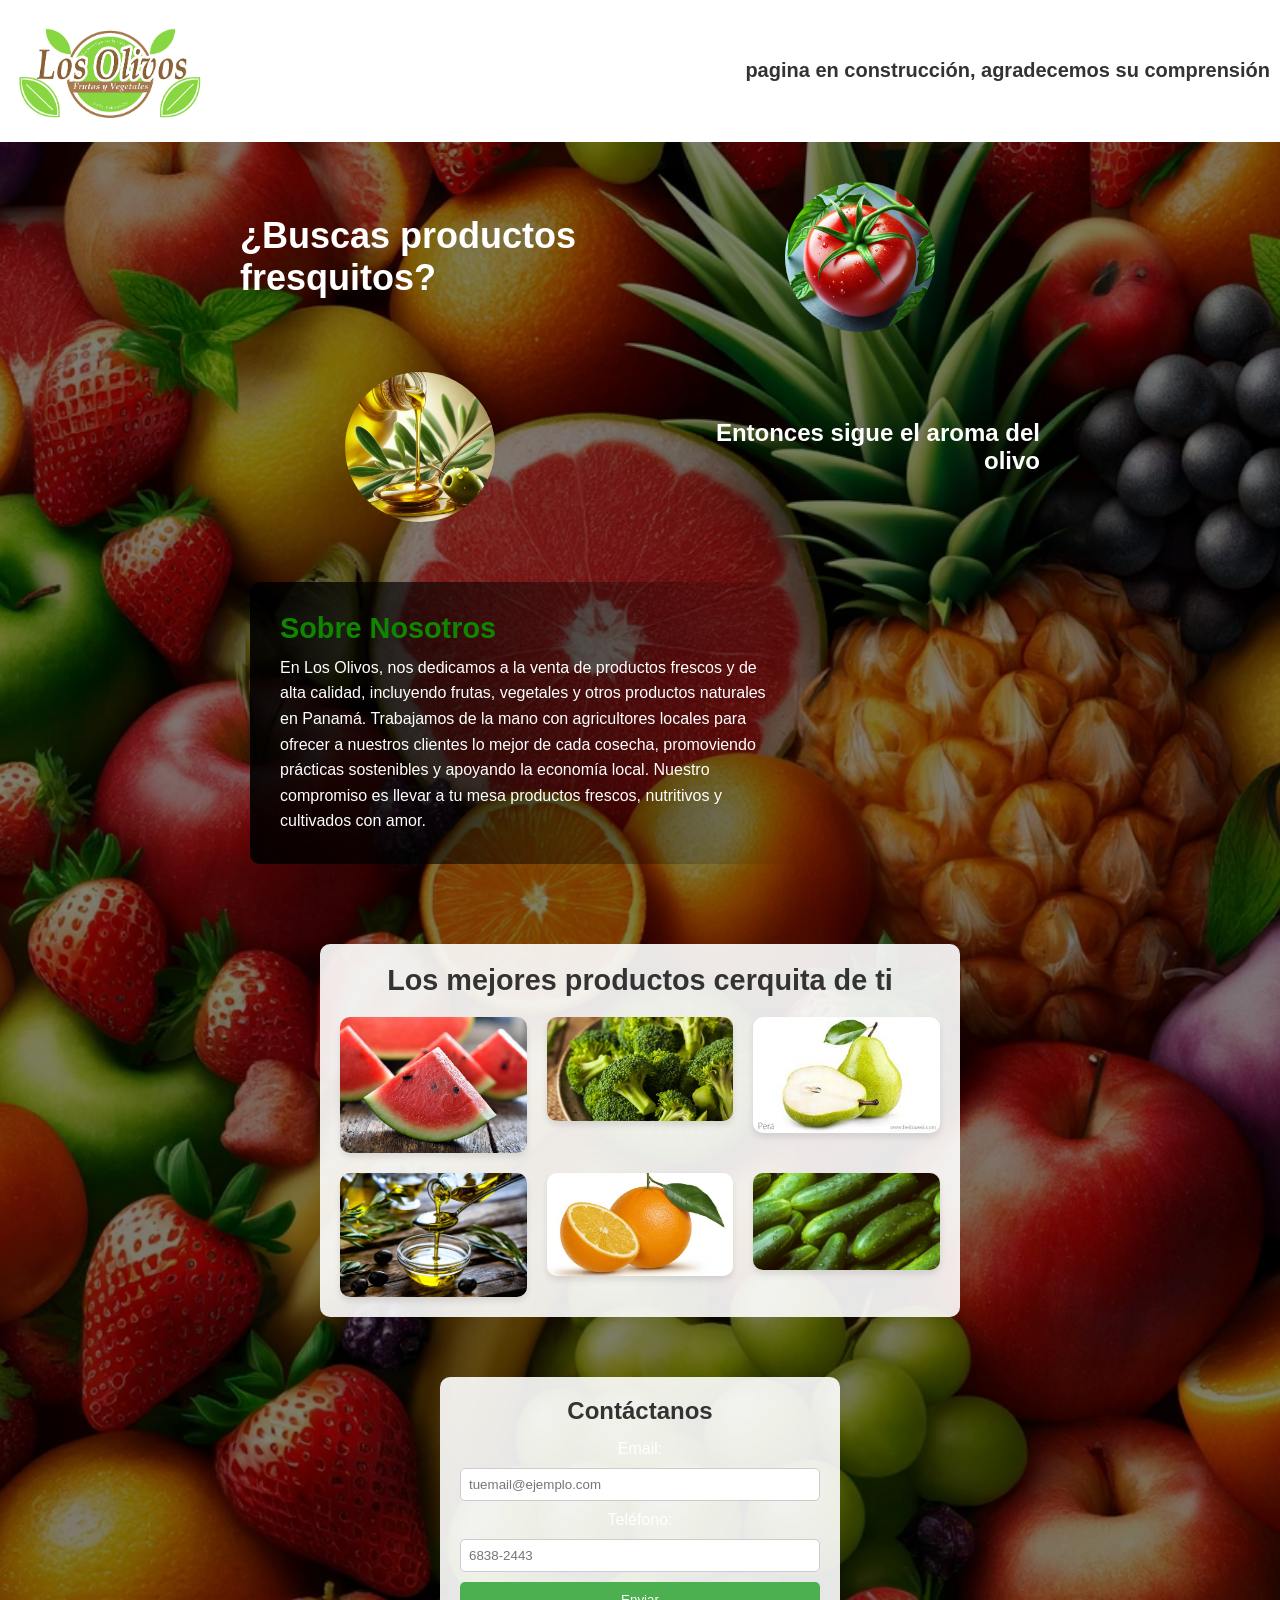
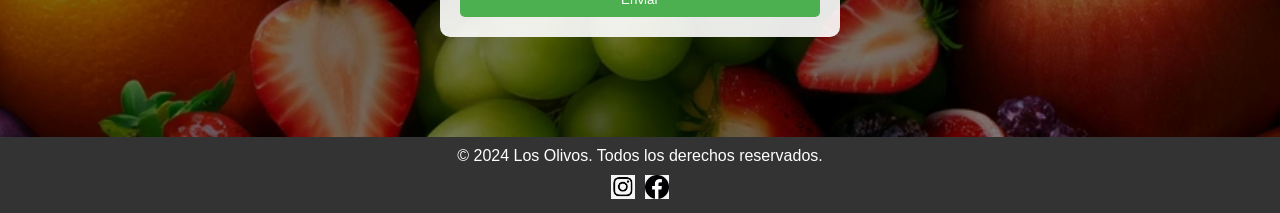
<file: index.html>
<!DOCTYPE html>
<html lang="es">
<head>
    <meta charset="UTF-8">
    <meta name="viewport" content="width=device-width, initial-scale=1.0">
    <title>Los Olivos - Frutas y Vegetales</title>
    <link rel="stylesheet" href="LandPage.css">
</head>
<body>
    <!-- Header -->
    <header>
        <div class="logo">
            <img src="logo.png" alt="Los Olivos Logo">
        </div>
        <div class="mensaje">
            <h1>pagina en construcción, agradecemos su comprensión</h1>
        </div>
    </header>

    <!-- Main Content -->
    <main>
        <section class="hero">
            <!-- Imagen de fondo -->
            <img src="fondo.png" alt="Frutas" class="background">
            
            <!-- Contenido -->
            <div class="content">
                <!-- Bloque 1: Texto a la izquierda, imagen a la derecha -->
                <div class="row align-items-center block">
                    <div class="text-left">
                        <h1>¿Buscas productos fresquitos?</h1>
                    </div>
                    <div class="image-right">
                        <img src="tomate.png" alt="Tomates frescos" class="rounded-image">
                    </div>
                </div>
                
                <!-- Bloque 2: Imagen a la izquierda, texto a la derecha -->
                <div class="row align-items-center block">
                    <div class="image-left">
                        <img src="aceite.png" alt="Aceite de Oliva" class="rounded-image">
                    </div>
                    <div class="text-right">
                        <p>Entonces sigue el aroma del olivo</p>
                    </div>
                </div>
        
                <!-- Sección Sobre Nosotros -->
                <div class="about-us">
                    <h2>Sobre Nosotros</h2>
                    <p>En Los Olivos, nos dedicamos a la venta de productos frescos y de alta calidad, incluyendo frutas, vegetales y otros productos naturales en Panamá. Trabajamos de la mano con agricultores locales para ofrecer a nuestros clientes lo mejor de cada cosecha, promoviendo prácticas sostenibles y apoyando la economía local. Nuestro compromiso es llevar a tu mesa productos frescos, nutritivos y cultivados con amor.</p>
                </div>

                <div class="productos">
                    <h2>Los mejores productos cerquita de ti</h2>
                    
                    <!-- Grid de productos -->
                    <div class="productos-grid">
                        <img src="sandia.png" alt="Sandía">
                        <img src="brocoli.png" alt="brocoli">
                        <img src="pera.png" alt="Peras">
                        <img src="aceite_oliva.png" alt="Aceite de Oliva">
                        <img src="naranja.png" alt="Naranja">
                        <img src="PEPINO.png" alt="pepino">
                    </div>
                </div>
                
        
            <!-- Formulario de Contacto -->
            <div class="contact-form">
                <h2>Contáctanos</h2>
                <form>
                    <label for="email">Email:</label>
                    <input type="email" id="email" name="email" placeholder="tuemail@ejemplo.com" required>
        
                    <label for="telefono">Teléfono:</label>
                    <input type="tel" id="telefono" name="telefono" placeholder="6838-2443" required>
        
                    <button type="submit">Enviar</button>
                </form>
            </div>
        </section>
        
        
    </main>

    <!-- Footer -->
    <footer>
        <p>&copy; 2024 Los Olivos. Todos los derechos reservados.</p>
        <div class="social-icons">
            <a href="https://www.instagram.com" target="_blank">
                <img src="ig.png" alt="Instagram">
            </a>
            <a href="https://www.facebook.com" target="_blank">
                <img src="fb.png" alt="Facebook">
            </a>
        </div>
    </footer>
</body>
</html>
</file>
<file: LandPage.css>
/* Configuración general */
* {
    margin: 0;
    padding: 0;
    box-sizing: border-box;
}

body {
    font-family: Arial, sans-serif;
    color: #333;
}

/* Header */
header {
    background-color: #ffffff;
    padding: 10px;
    text-align: left;
    position: relative;
    display: flex;         /* Habilitar flexbox */
    align-items: center;   /* Centrar verticalmente */
    justify-content: space-between; /* Espacio entre logo y texto */
}

.logo img {
    max-width: 200px;
}

.mensaje {
    margin: 0;
    font-size: 10px;
}


/* Hero Section */
.hero {
    position: relative;
    text-align: center;
    color: #fff;
    padding-bottom: 400px;
    overflow: hidden;
}

.background {
    position: absolute;
    top: 0;
    left: 0;
    width: 100%;
    height: 100%;
    object-fit: cover;
    z-index: 0;
}

.hero::before {
    content: "";
    position: absolute;
    top: 0;
    left: 0;
    width: 100%;
    height: 100%;
    background-color: rgba(0, 0, 0, 0.5);
    z-index: 1;
}

.content {
    position: relative;
    z-index: 2;
    width: 80%;
    max-width: 800px;
    margin: 0 auto;
    padding-top: 40px;
    display: flex;
    flex-direction: column;
    gap: 40px;
}

/* Bloque de texto e imagen */
.block {
    display: flex;
    align-items: center;
    justify-content: space-between;
}

.text-left, .text-right {
    width: 45%;
    font-size: 1.5em;
    font-weight: bold;
    color: #fff;
}

.image-right, .image-left {
    width: 45%;
    display: flex;
    justify-content: center;
}

.image-right img, .image-left img {
    width: 150px;
    height: 150px;
    border-radius: 50%;
    object-fit: cover;
}

/* Alineación específica */
.text-left {
    text-align: left;
}

.text-right {
    text-align: right;
}

/* Formulario de contacto */
.contact-form {
    position: absolute;
    bottom: -300px;
    left: 50%;
    transform: translateX(-50%);
    background-color: rgba(255, 255, 255, 0.9);
    padding: 20px;
    border-radius: 10px;
    max-width: 400px;
    width: 90%;
    text-align: center;
    z-index: 2;
}

.contact-form h2 {
    font-size: 1.5em;
    margin-bottom: 15px;
    color: #333;
}

.contact-form form {
    display: flex;
    flex-direction: column;
    gap: 10px;
}

.contact-form input,
.contact-form button {
    padding: 8px;
    border-radius: 5px;
    width: 100%;
    box-sizing: border-box;
}

.contact-form input {
    border: 1px solid #ccc;
}

.contact-form button {
    background-color: #4CAF50;
    color: white;
    border: none;
    cursor: pointer;
    padding: 10px;
}

/* Footer */
footer {
    background-color: #333;
    color: #fff;
    text-align: center;
    padding: 10px 0;
}

.social-icons {
    display: flex;
    justify-content: center;
    gap: 10px;
    margin-top: 10px;
}

.social-icons img {
    width: 24px;
    height: 24px;
}


/* Sección Sobre Nosotros */
.about-us {
    background: linear-gradient(to right, rgba(0, 0, 0, 0.9), rgba(255, 255, 255, 0));
    padding: 30px;
    border-radius: 10px;
    width: 70%; /* Aumenta el ancho para hacer el recuadro más grande */
    max-width: 600px;
    margin: 20px 0 20px 10px; /* Aumenta el margen izquierdo para alinear más hacia la izquierda */
    text-align: left;
    z-index: 2;
    position: relative;
}


.about-us h2 {
    font-size: 1.8em;
    margin-bottom: 10px;
    color: #108600;
}

.about-us p {
    font-size: 1em;
    line-height: 1.6;
    color: #ffffff;
}

/* Sección Productos */
.productos {
    background-color: rgba(255, 255, 255, 0.9);
    padding: 20px;
    border-radius: 10px;
    width: 80%;
    max-width: 800px;
    margin: 20px auto; /* Centra el recuadro en la página */
    text-align: center;
}

.productos h2 {
    font-size: 1.8em;
    margin-bottom: 15px;
    color: #333;
}

/* Grid de Productos */
.productos-grid {
    display: grid;
    grid-template-columns: repeat(auto-fit, minmax(150px, 1fr)); /* Hace una cuadrícula adaptable */
    gap: 20px;
    margin-top: 20px;
}

.productos-grid img {
    width: 100%;
    height: auto;
    border-radius: 10px;
    object-fit: cover;
    box-shadow: 0px 4px 6px rgba(0, 0, 0, 0.1);
}
</file>
